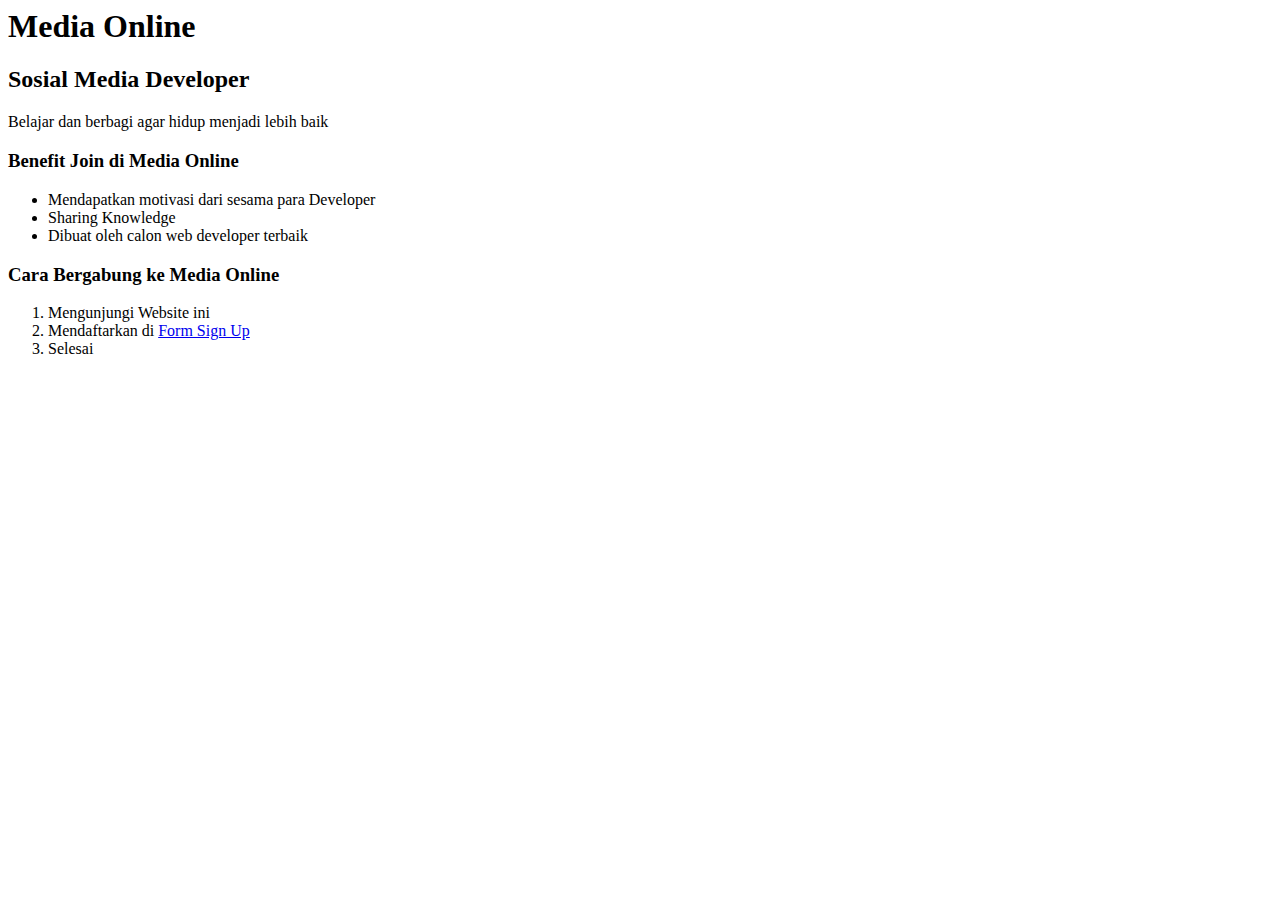
<file: Hari 1/index.html>
<html lang="en">
  <head>
    <meta charset="UTF-8" />
    <meta http-equiv="X-UA-Compatible" content="IE=edge" />
    <meta name="viewport" content="width=device-width, initial-scale=1.0" />
    <title>Media Online</title>
  </head>
  <body>
    <h1>Media Online</h1>
    <h2>Sosial Media Developer</h2>
    <p>Belajar dan berbagi agar hidup menjadi lebih baik</p>
    <h3>Benefit Join di Media Online</h3>
    <ul>
      <li>Mendapatkan motivasi dari sesama para Developer</li>
      <li>Sharing Knowledge</li>
      <li>Dibuat oleh calon web developer terbaik</li>
    </ul>
    <h3>Cara Bergabung ke Media Online</h3>
    <ol>
      <li>Mengunjungi Website ini</li>
      <li>Mendaftarkan di <a href="/form.html">Form Sign Up</a></li>
      <li>Selesai</li>
    </ol>
  </body>
</html>
</file>
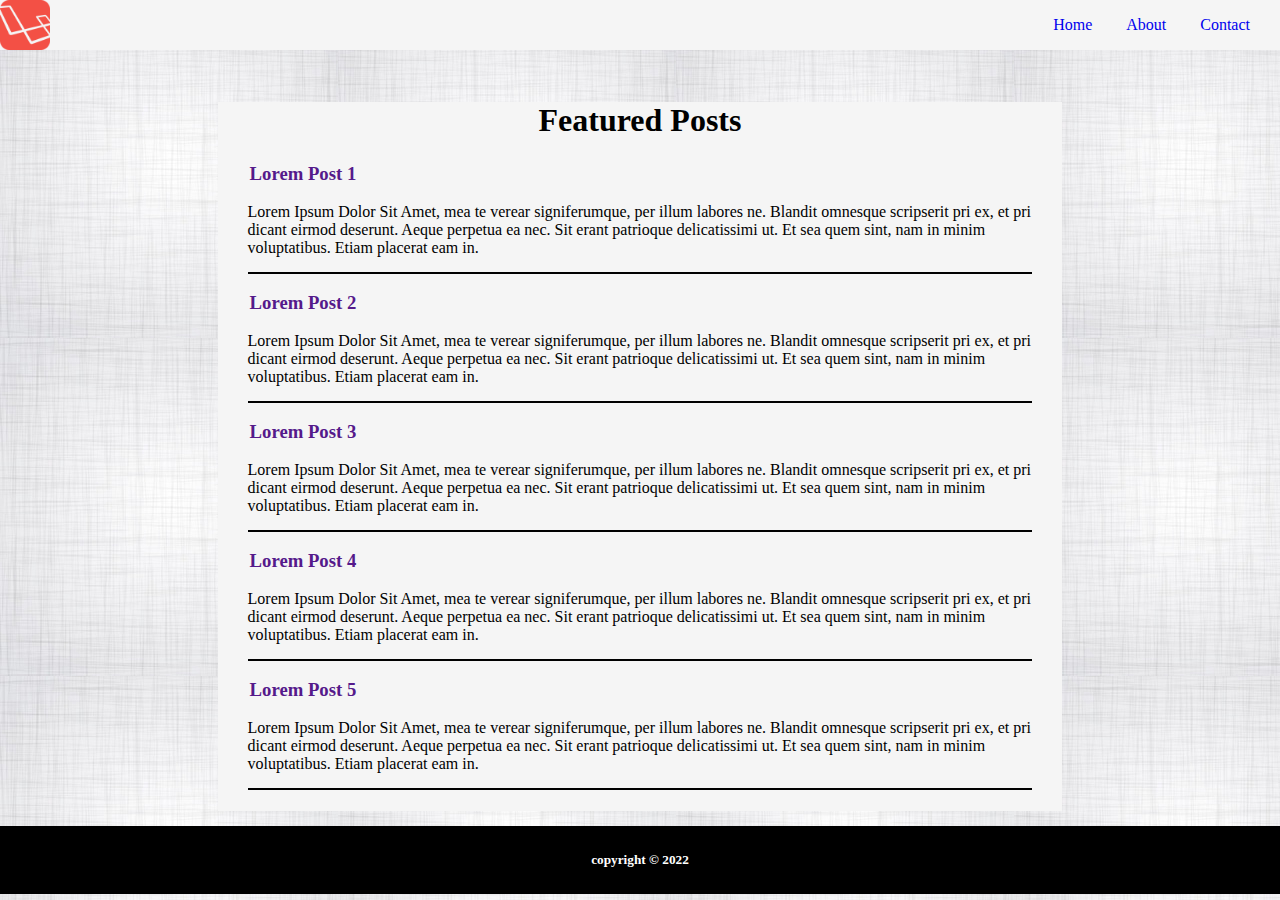
<file: Hari 2/index.html>
<html>
  <head>
    <link href="public/css/style.css" rel="stylesheet" type="text/css" />
    <link
      href="https://fonts.googleapis.com/css?family=Slabo+27px"
      rel="stylesheet"
    />
  </head>
  <body>
    <header>
      <img id="logo" src="public/img/laravel.png" width="50px" />
      <nav>
        <ul>
          <a href="#"><li>Home</li></a>
          <a href="#"><li>About</li></a>
          <a href="#"><li>Contact</li></a>
        </ul>
      </nav>
    </header>
    <section>
      <h1>Featured Posts</h1>
      <div id="article-list">
        <article>
          <a href=""><h3>Lorem Post 1</h3></a>
          <p>
            Lorem Ipsum Dolor Sit Amet, mea te verear signiferumque, per illum
            labores ne. Blandit omnesque scripserit pri ex, et pri dicant eirmod
            deserunt. Aeque perpetua ea nec. Sit erant patrioque delicatissimi
            ut. Et sea quem sint, nam in minim voluptatibus. Etiam placerat eam
            in.
          </p>
        </article>
        <article>
          <a href=""><h3>Lorem Post 2</h3></a>
          <p>
            Lorem Ipsum Dolor Sit Amet, mea te verear signiferumque, per illum
            labores ne. Blandit omnesque scripserit pri ex, et pri dicant eirmod
            deserunt. Aeque perpetua ea nec. Sit erant patrioque delicatissimi
            ut. Et sea quem sint, nam in minim voluptatibus. Etiam placerat eam
            in.
          </p>
        </article>
        <article>
          <a href=""><h3>Lorem Post 3</h3></a>
          <p>
            Lorem Ipsum Dolor Sit Amet, mea te verear signiferumque, per illum
            labores ne. Blandit omnesque scripserit pri ex, et pri dicant eirmod
            deserunt. Aeque perpetua ea nec. Sit erant patrioque delicatissimi
            ut. Et sea quem sint, nam in minim voluptatibus. Etiam placerat eam
            in.
          </p>
        </article>
        <article>
          <a href=""><h3>Lorem Post 4</h3></a>
          <p>
            Lorem Ipsum Dolor Sit Amet, mea te verear signiferumque, per illum
            labores ne. Blandit omnesque scripserit pri ex, et pri dicant eirmod
            deserunt. Aeque perpetua ea nec. Sit erant patrioque delicatissimi
            ut. Et sea quem sint, nam in minim voluptatibus. Etiam placerat eam
            in.
          </p>
        </article>
        <article>
          <a href=""><h3>Lorem Post 5</h3></a>
          <p>
            Lorem Ipsum Dolor Sit Amet, mea te verear signiferumque, per illum
            labores ne. Blandit omnesque scripserit pri ex, et pri dicant eirmod
            deserunt. Aeque perpetua ea nec. Sit erant patrioque delicatissimi
            ut. Et sea quem sint, nam in minim voluptatibus. Etiam placerat eam
            in.
          </p>
        </article>
      </div>
    </section>
    <footer>
      <h5>copyright &copy; 2022</h5>
    </footer>
  </body>
</html>
</file>
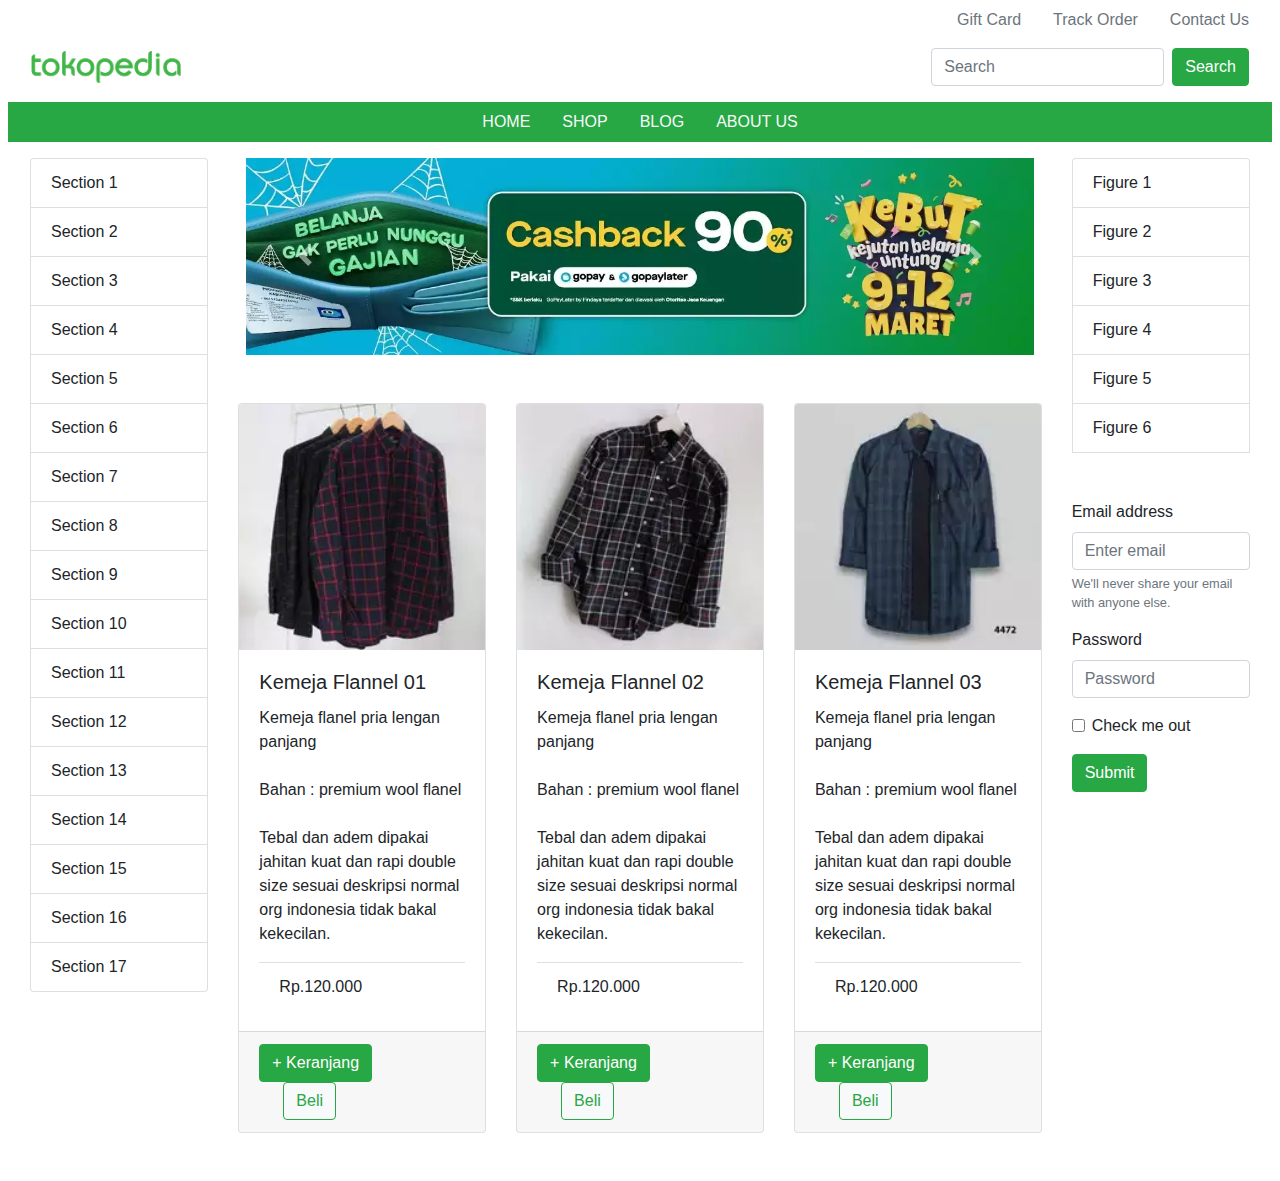
<file: Hari 3/index.html>
<!DOCTYPE html>
<html lang="en">

<head>
  <!-- Required meta tags -->
  <meta charset="utf-8" />
  <meta name="viewport" content="width=device-width, initial-scale=1, shrink-to-fit=no" />

  <!-- Bootstrap CSS -->
  <link rel="stylesheet" href="https://cdn.jsdelivr.net/npm/bootstrap@4.3.1/dist/css/bootstrap.min.css"
    integrity="sha384-ggOyR0iXCbMQv3Xipma34MD+dH/1fQ784/j6cY/iJTQUOhcWr7x9JvoRxT2MZw1T" crossorigin="anonymous">

  <title>Tokopedia</title>
</head>

<body>
  <div class="container-fluid bg-transparent">
    <div class="d-flex justify-content-end">
      <ul class="nav">
        <li class="nav-item">
          <a class="nav-link text-secondary" href="#">Gift Card</a>
        </li>
        <li class="nav-item">
          <a class="nav-link text-secondary" href="#">Track Order</a>
        </li>
        <li class="nav-item">
          <a class="nav-link text-secondary" href="#">Contact Us</a>
        </li>
      </ul>
    </div>
    <nav class="navbar navbar-light bg-transparent">
      <img src="img/tokopedia.png" width="150px" />
      <form class="form-inline">
        <input class="form-control mr-sm-2" type="search" placeholder="Search" aria-label="Search" />
        <button class="btn btn-success my-2 my-sm-0" type="submit">
          Search
        </button>
      </form>
    </nav>
  </div>

  <div class=" d-flex justify-content-center m-2 bg-success">
    <ul class="nav justify-content-center">
      <li class="nav-item">
        <a class="nav-link text-light" href="#">HOME</a>
      </li>
      <li class="nav-item">
        <a class="nav-link text-light" href="#">SHOP</a>
      </li>
      <li class="nav-item">
        <a class="nav-link text-light" href="#">BLOG</a>
      </li>
      <li class="nav-item">
        <a class="nav-link text-light" href="#">ABOUT US</a>
      </li>
    </ul>
  </div>

  <div class="container-fluid m-auto row">
    <div class="col-2 mt-2">
      <ul class="list-group">
        <li class="list-group-item">Section 1</li>
        <li class="list-group-item">Section 2</li>
        <li class="list-group-item">Section 3</li>
        <li class="list-group-item">Section 4</li>
        <li class="list-group-item">Section 5</li>
        <li class="list-group-item">Section 6</li>
        <li class="list-group-item">Section 7</li>
        <li class="list-group-item">Section 8</li>
        <li class="list-group-item">Section 9</li>
        <li class="list-group-item">Section 10</li>
        <li class="list-group-item">Section 11</li>
        <li class="list-group-item">Section 12</li>
        <li class="list-group-item">Section 13</li>
        <li class="list-group-item">Section 14</li>
        <li class="list-group-item">Section 15</li>
        <li class="list-group-item">Section 16</li>
        <li class="list-group-item">Section 17</li>
      </ul>
    </div>
    <div class="col-8">
      <div id="carouselExampleInterval" class="carousel slide m-2" data-ride="carousel">
        <div class="carousel-inner">
          <div class="carousel-item active" data-interval="10000">
            <img src="img/2700a9e9-f0d8-4226-a95b-0105973c11aa.jpg.webp" class="d-block w-100" alt="..." />
          </div>
          <div class="carousel-item" data-interval="2000">
            <img src="img/8a70f782-8ecc-4fd0-b8e3-4e81815cd918.jpg.webp" class="d-block w-100" alt="..." />
          </div>
          <div class="carousel-item">
            <img src="img/74d32a7f-6a2d-49a3-b325-114de4b055c5.jpg.webp" class="d-block w-100" alt="..." />
          </div>
        </div>
        <a class="carousel-control-prev" href="#carouselExampleInterval" role="button" data-slide="prev">
          <span class="carousel-control-prev-icon" aria-hidden="true"></span>
          <span class="sr-only">Previous</span>
        </a>
        <a class="carousel-control-next" href="#carouselExampleInterval" role="button" data-slide="next">
          <span class="carousel-control-next-icon" aria-hidden="true"></span>
          <span class="sr-only">Next</span>
        </a>
      </div>
      <!-- Card Deck -->
      <div class="card-deck my-5">
        <div class="card">
          <img src="img/flannel.webp" class="card-img-top " alt="..." />
          <div class="card-body ">
            <h5 class="card-title">Kemeja Flannel 01</h5>
            <p class="card-text">
              Kemeja flanel pria lengan panjang <br> <br>
              Bahan : premium wool flanel <br><br>
              Tebal dan adem dipakai
              jahitan kuat dan rapi double
              size sesuai deskripsi normal org indonesia tidak bakal kekecilan.
            </p>
            <ul class="list-group list-group-flush">
              <li class="list-group-item">Rp.120.000</li>
          </div>
          <div class="card-footer">
            <button class="btn btn-success mr-4" type="submit">
              + Keranjang
            </button>
            <button class="btn btn-success bg-light text-success ml-4" type="submit">
              Beli
            </button>
          </div>
        </div>
        <div class="card">
          <img src="img/flannel(1).webp" class="card-img-top" alt="..." />
          <div class="card-body ">
            <h5 class="card-title">Kemeja Flannel 02</h5>
            <p class="card-text">
              Kemeja flanel pria lengan panjang <br> <br>
              Bahan : premium wool flanel <br><br>
              Tebal dan adem dipakai
              jahitan kuat dan rapi double
              size sesuai deskripsi normal org indonesia tidak bakal kekecilan.
            </p>
            <ul class="list-group list-group-flush">
              <li class="list-group-item">Rp.120.000</li>
          </div>
          <div class="card-footer">
            <button class="btn btn-success mr-4" type="submit">
              + Keranjang
            </button>
            <button class="btn btn-success bg-light text-success ml-4" type="submit">
              Beli
            </button>
          </div>
        </div>
        <div class="card">
          <img src="img/flannel(2).webp" class="card-img-top" alt="..." />
          <div class="card-body ">
            <h5 class="card-title">Kemeja Flannel 03</h5>
            <p class="card-text">
              Kemeja flanel pria lengan panjang <br> <br>
              Bahan : premium wool flanel <br><br>
              Tebal dan adem dipakai
              jahitan kuat dan rapi double
              size sesuai deskripsi normal org indonesia tidak bakal kekecilan.
            </p>
            <ul class="list-group list-group-flush">
              <li class="list-group-item">Rp.120.000</li>
          </div>
          <div class="card-footer">
            <button class="btn btn-success mr-4" type="submit">
              + Keranjang
            </button>
            <button class="btn btn-success bg-light text-success ml-4" type="submit">
              Beli
            </button>
          </div>
        </div>
      </div>
    </div>
    <div class="col-2 mt-2">
      <li class="list-group-item">Figure 1</li>
      <li class="list-group-item">Figure 2</li>
      <li class="list-group-item">Figure 3</li>
      <li class="list-group-item">Figure 4</li>
      <li class="list-group-item">Figure 5</li>
      <li class="list-group-item">Figure 6</li>
      <form>
        <div class="form-group mt-5">
          <label for="exampleInputEmail1">Email address</label>
          <input type="email" class="form-control" id="exampleInputEmail1" aria-describedby="emailHelp"
            placeholder="Enter email">
          <small id="emailHelp" class="form-text text-muted">We'll never share your email with anyone else.</small>
        </div>
        <div class="form-group">
          <label for="exampleInputPassword1">Password</label>
          <input type="password" class="form-control" id="exampleInputPassword1" placeholder="Password">
        </div>
        <div class="form-group form-check">
          <input type="checkbox" class="form-check-input" id="exampleCheck1">
          <label class="form-check-label" for="exampleCheck1">Check me out</label>
        </div>
        <button type="submit" class="btn btn-success">Submit</button>
      </form>
    </div>
  </div>

  <!-- Optional JavaScript; choose one of the two! -->

  <!-- Option 1: jQuery and Bootstrap Bundle (includes Popper) -->
  <script src="https://code.jquery.com/jquery-3.5.1.slim.min.js"
    integrity="sha384-DfXdz2htPH0lsSSs5nCTpuj/zy4C+OGpamoFVy38MVBnE+IbbVYUew+OrCXaRkfj"
    crossorigin="anonymous"></script>
  <script src="https://cdn.jsdelivr.net/npm/bootstrap@4.5.3/dist/js/bootstrap.bundle.min.js"
    integrity="sha384-ho+j7jyWK8fNQe+A12Hb8AhRq26LrZ/JpcUGGOn+Y7RsweNrtN/tE3MoK7ZeZDyx"
    crossorigin="anonymous"></script>

  <!-- Option 2: jQuery, Popper.js, and Bootstrap JS
    <script src="https://code.jquery.com/jquery-3.5.1.slim.min.js" integrity="sha384-DfXdz2htPH0lsSSs5nCTpuj/zy4C+OGpamoFVy38MVBnE+IbbVYUew+OrCXaRkfj" crossorigin="anonymous"></script>
    <script src="https://cdn.jsdelivr.net/npm/popper.js@1.16.1/dist/umd/popper.min.js" integrity="sha384-9/reFTGAW83EW2RDu2S0VKaIzap3H66lZH81PoYlFhbGU+6BZp6G7niu735Sk7lN" crossorigin="anonymous"></script>
    <script src="https://cdn.jsdelivr.net/npm/bootstrap@4.5.3/dist/js/bootstrap.min.js" integrity="sha384-w1Q4orYjBQndcko6MimVbzY0tgp4pWB4lZ7lr30WKz0vr/aWKhXdBNmNb5D92v7s" crossorigin="anonymous"></script>
    -->
</body>

</html>
</file>
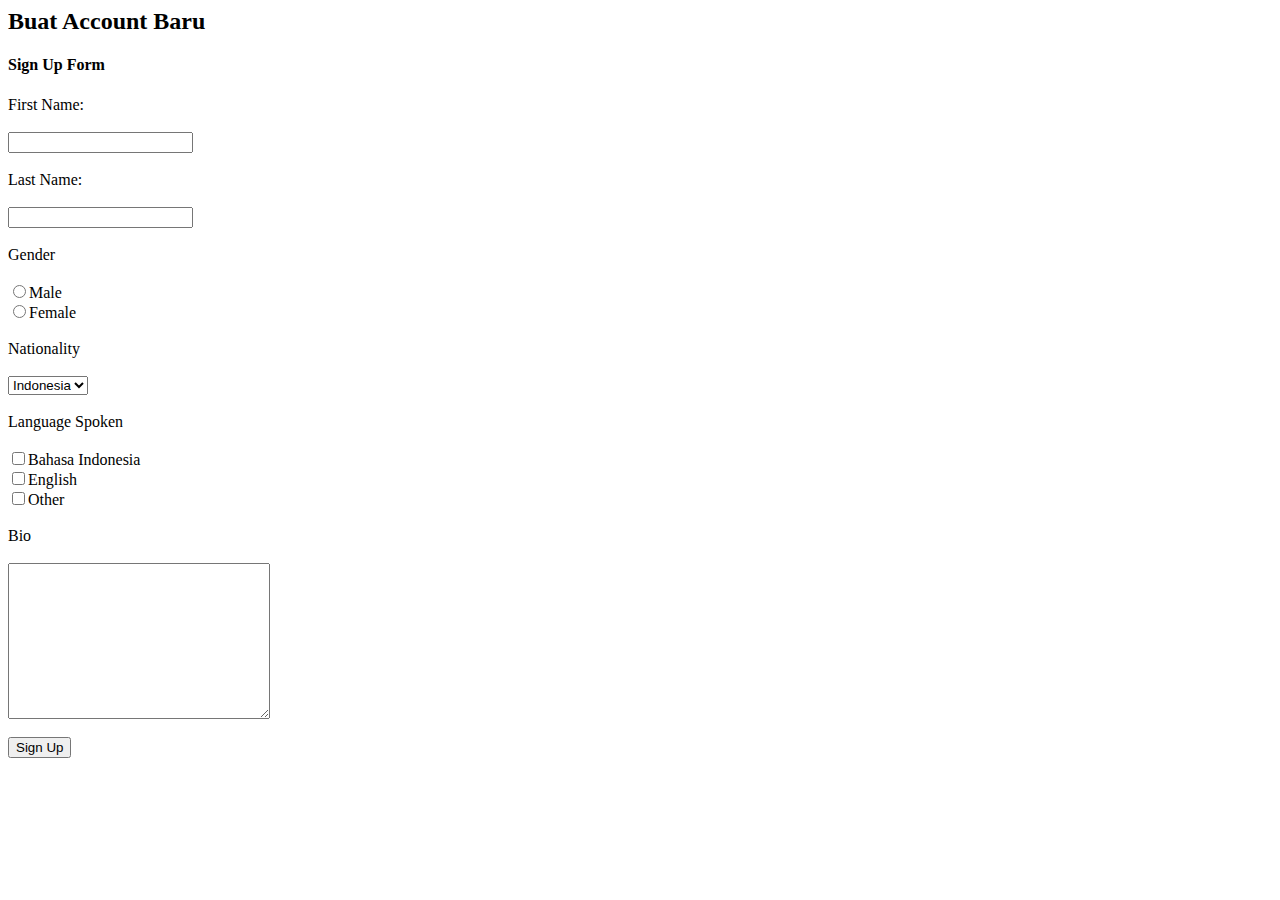
<file: Hari 1/form.html>
<html lang="en">

<head>
  <meta charset="UTF-8" />
  <meta http-equiv="X-UA-Compatible" content="IE=edge" />
  <meta name="viewport" content="width=device-width, initial-scale=1.0" />
  <title>Sign Up</title>
</head>

<body>
  <h2>Buat Account Baru</h2>
  <h4>Sign Up Form</h4>
  <form action="/welcome.html">
    <label for="">First Name:</label><br /><br />
    <input type="text" /><br /><br />
    <label for="">Last Name:</label><br /><br />
    <input type="text" /><br /><br />
    <label for="">Gender</label> <br /><br />
    <input type="radio" />Male <br />
    <input type="radio" />Female <br /><br />
    <label for="">Nationality</label><br /><br />
    <select name="nationality">
      <option value="Indonesia">Indonesia</option>
      <option value="Amerika">Amerika</option>
      <option value="Inggris">Inggris</option>
    </select><br /><br />
    <label for="">Language Spoken</label><br /><br />
    <input type="checkbox" />Bahasa Indonesia <br />
    <input type="checkbox" />English<br />
    <input type="checkbox" />Other <br /><br />
    <label for="">Bio</label><br /><br />
    <textarea name="bio" cols="30" rows="10"></textarea><br /><br />
    <input type="submit" value="Sign Up" />
  </form>
</body>

</html>
</file>
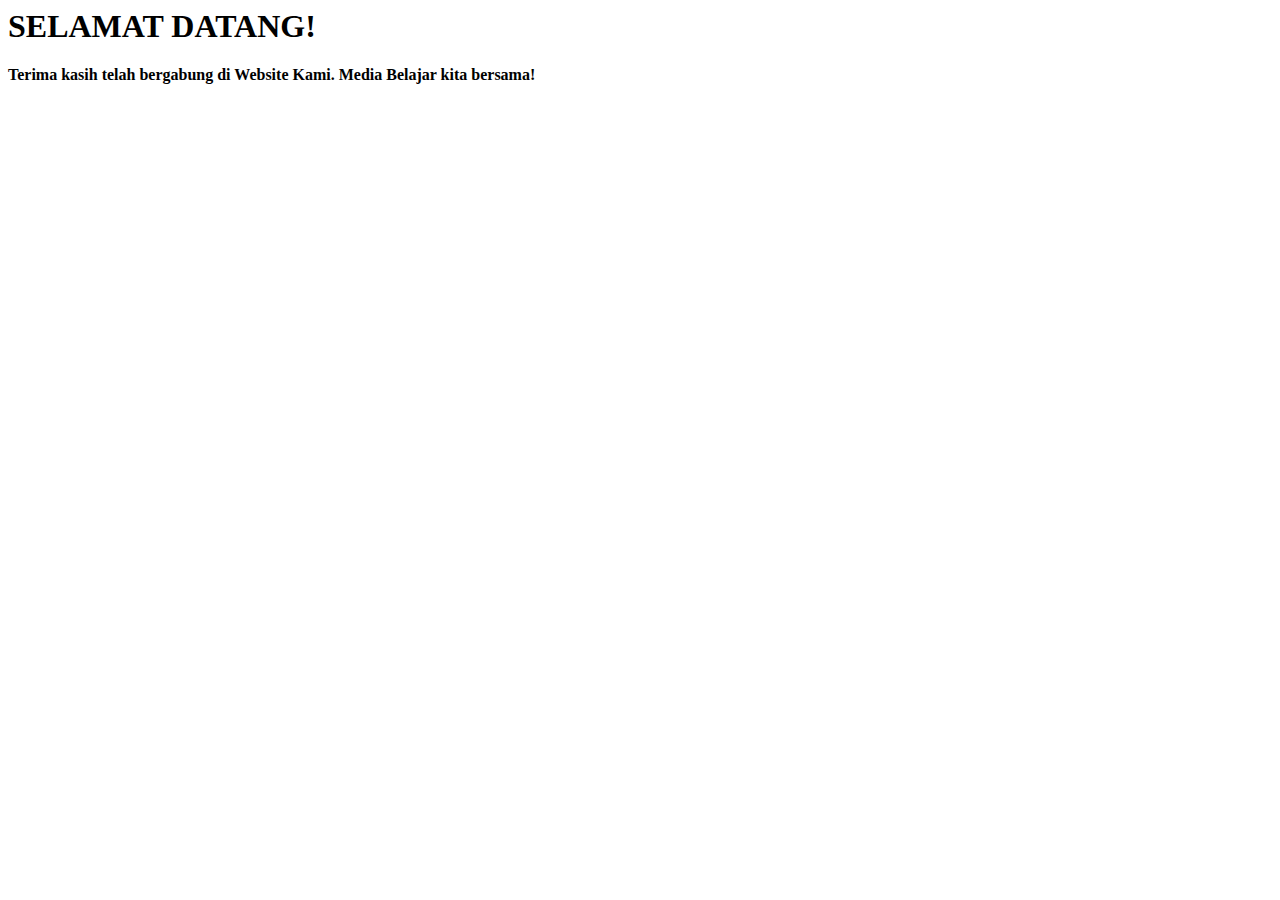
<file: Hari 1/welcome.html>
<html lang="en">
  <head>
    <meta charset="UTF-8" />
    <meta http-equiv="X-UA-Compatible" content="IE=edge" />
    <meta name="viewport" content="width=device-width, initial-scale=1.0" />
    <title>Welcome</title>
  </head>
  <body>
    <h1>SELAMAT DATANG!</h1>
    <h4>
      Terima kasih telah bergabung di Website Kami. Media Belajar kita bersama!
    </h4>
  </body>
</html>
</file>
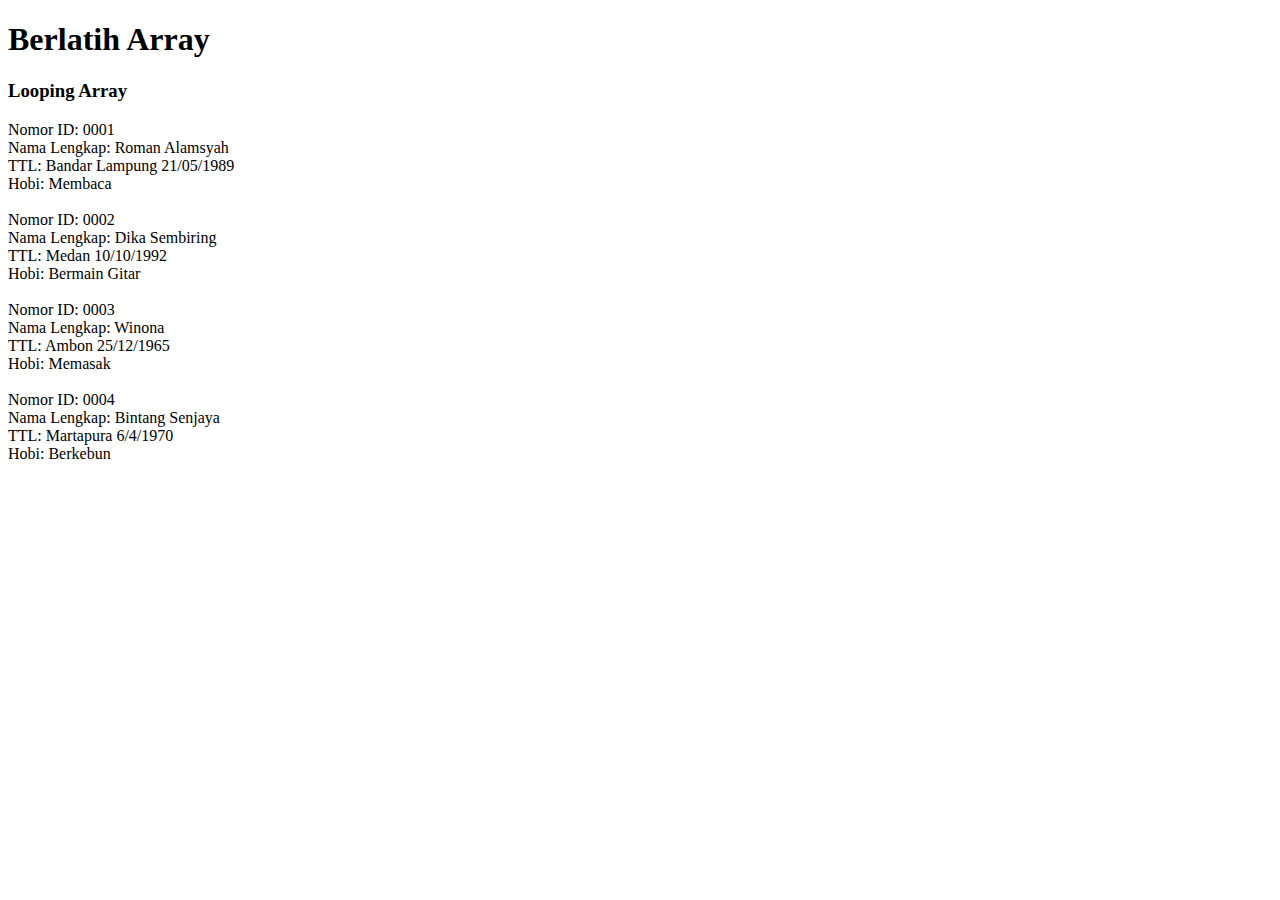
<file: Hari 4/array.html>
<!DOCTYPE html>
<html lang="en">

<head>
    <meta charset="UTF-8">
    <meta name="viewport" content="width=device-width, initial-scale=1.0">
    <meta http-equiv="X-UA-Compatible" content="ie=edge">
    <title>Array</title>
</head>

<body>

    <h1>Berlatih Array</h1>


    <h3>Looping Array</h3>
    <div id="jawaban1"></div>


    <script>

        /* 
             SOAL NO. 1 LOOPING PADA ARRAY
             Buatlah sebuah fungsi dengan nama dataHandling() dengan sebuah parameter untuk menerima argumen. Argumen yang akan diterima 
 adalah sebuah 
             array yang berisi beberapa array sejumlah n. Contoh input dapat dilihat dibawah:
 
             var input = [
                 ["0001", "Roman Alamsyah", "Bandar Lampung", "21/05/1989", "Membaca"],
                 ["0002", "Dika Sembiring", "Medan", "10/10/1992", "Bermain Gitar"],
                 ["0003", "Winona", "Ambon", "25/12/1965", "Memasak"],
                 ["0004", "Bintang Senjaya", "Martapura", "6/4/1970", "Berkebun"]
             ]
 
             Tugas kamu adalah mengimplementasikan fungsi dataHandling agar dapat menampilkan data-data pada dari argumen seperti di bawah ini:
 
             Nomor ID:  0001
             Nama Lengkap:  Roman Alamsyah
             TTL:  Bandar Lampung 21/05/1989
             Hobi:  Membaca
 
             Nomor ID:  0002
             Nama Lengkap:  Dika Sembiring
             TTL:  Medan 10/10/1992
             Hobi:  Bermain Gitar
 
             Nomor ID:  0003
             Nama Lengkap:  Winona
             TTL:  Ambon 25/12/1965
             Hobi:  Memasak
 
             Nomor ID:  0004
             Nama Lengkap:  Bintang Senjaya
             TTL:  Martapura 6/4/1970
             Hobi:  Berkebun
 
         */

        var input = [
            ["0001", "Roman Alamsyah", "Bandar Lampung", "21/05/1989", "Membaca"],
            ["0002", "Dika Sembiring", "Medan", "10/10/1992", "Bermain Gitar"],
            ["0003", "Winona", "Ambon", "25/12/1965", "Memasak"],
            ["0004", "Bintang Senjaya", "Martapura", "6/4/1970", "Berkebun"]
        ]

        // Code kamu di sini, lakukan looping terhadap input di atas
        function dataHandling(array) {
            var isi = '';
            for (var i = 0; i < array.length; i++) {
                isi += 'Nomor ID: ' + array[i][0] + '<br>Nama Lengkap: ' + array[i][1] + '<br>TTL: ' + array[i][2] + ' ' + array[i][3] + '<br>Hobi: ' + array[i][4] + '<br><br>';
            }
            return isi;
        }


        var jawaban1 = dataHandling(input); // =  Isikan outputnya di sini

        document.getElementById("jawaban1").innerHTML = jawaban1

    </script>

</body>

</html>
</file>
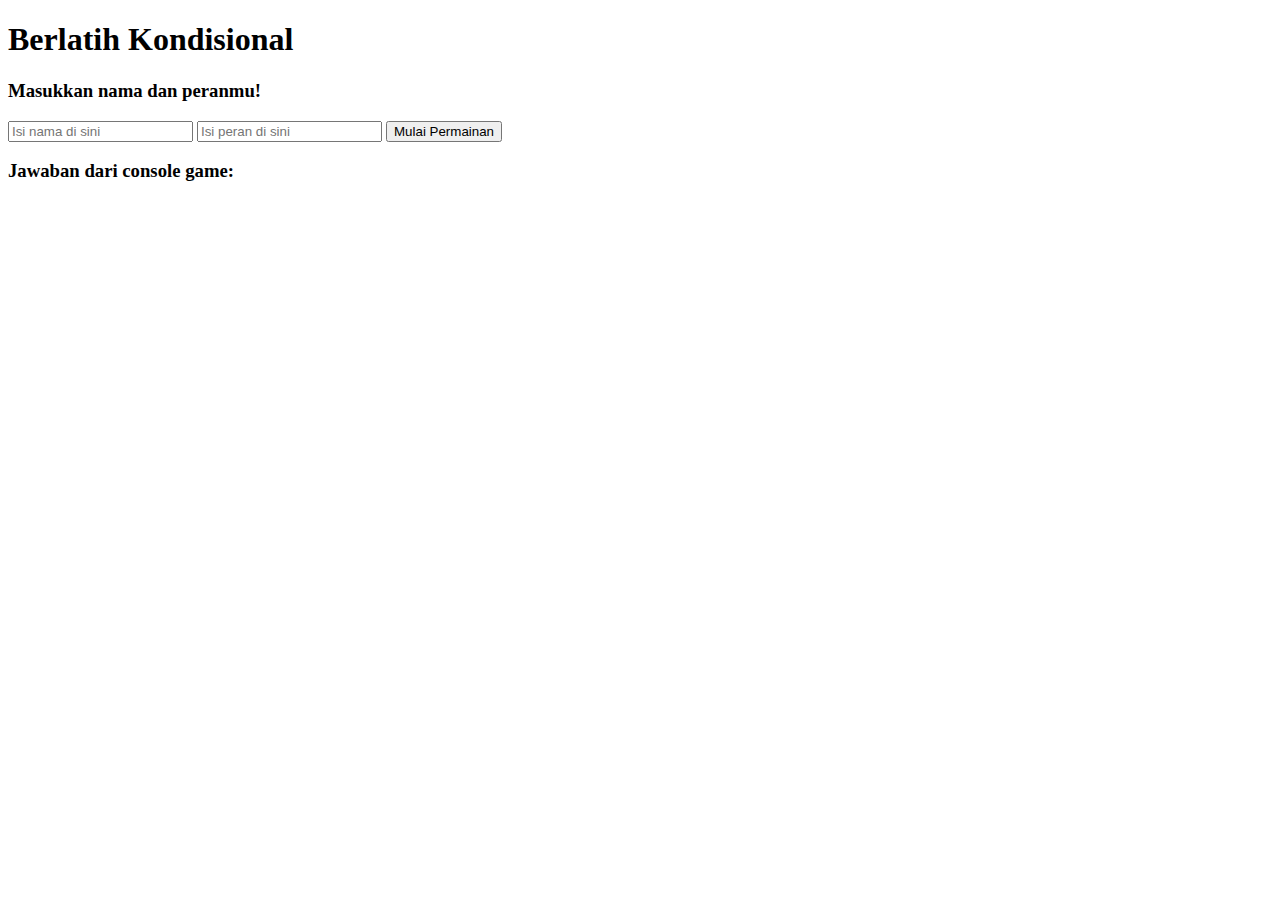
<file: Hari 4/conditional.html>
<!DOCTYPE html>
<html lang="en">

<head>
    <meta charset="UTF-8">
    <meta name="viewport" content="width=device-width, initial-scale=1.0">
    <meta http-equiv="X-UA-Compatible" content="ie=edge">
    <title>Conditional HTML</title>
</head>

<body>
    <h1>Berlatih Kondisional</h1>

    <h3>Masukkan nama dan peranmu!</h3>
    <form action="#" id="formConditional">
        <input type="text" id="name" placeholder="Isi nama di sini">
        <input type="text" id="role" placeholder="Isi peran di sini">
        <input type="submit" value="Mulai Permainan">
    </form>

    <h3>Jawaban dari console game: </h3>
    <div id="jawaban">

    </div>
</body>

<script>

    var form = document.getElementById("formConditional")
    var jawaban = document.getElementById("jawaban")

    form.addEventListener("submit", function (e) {
        e.preventDefault()

        /* 
            ATURAN PERMAINAN 
            // Output untuk Input nama = '' dan peran = ''
            // => "Nama harus diisi!"
    
            //Output untuk input jika nama != '' dan peran = ''
            // => "Halo Mikael, Pilih peranmu untuk memulai game!"
    
            //Output untuk Input jika nama != '' dan peran 'Penyihir'
            // => "Selamat datang di Dunia Werewolf, Nina"
            // => "Halo Penyihir Nina, kamu dapat melihat siapa yang menjadi Werewolf!"
    
            //Output untuk Input jika nama != '' dan peran 'Werewolf'
            // => "Selamat datang di Dunia Werewolf, Danu"
            // "Halo Werewolf Danu, kamu dapat memilih siapa yang akan kamu makan malam ini!"
    
            //Output untuk Input jika nama != '' dan peran 'Rakjel'
            // => "Selamat datang di Dunia Werewolf, Zero"
            // => "Halo Rakjel Zero, Kamu menjadi rakyat jelata "
    
            PETUNJUK MENGERJAKAN
            1. Buat Kondisional agar output dari konsol sesuai yang diharapkan
            2. masukkan lah jawaban dari kondisi yang diberikan oleh User ke dalam variabel jawabanKonsol
        */

        // Tuliskan Code kamu di sini
        var name = document.getElementById("name").value
        var role = document.getElementById("role").value
        // buatlah kondisional berdasarkan dua variabel di atas yaitu name dan role, ketentuannya dapat dibaca di atas
        var output = '';
        if (name === '' && role === '') {
            output = 'Nama harus diisi!';
        }
        else if (name != '') {
            if (role === '') {
                output += 'Halo ' + name + ', Pilih peranmu untuk memulai game!';
            }
            else if (role === 'Penyihir') {
                output += 'Selamat datang di Dunia Werewolf, ' + name + '<br>Halo ' + role + ' ' + name + ', kamu dapat melihat siapa yang menjadi Werewolf!';
            }
            else if (role === 'Werewolf') {
                output += 'Selamat datang di Dunia Werewolf, ' + name + '<br>Halo ' + role + ' ' + name + ', kamu dapat memilih siapa yang akan kamu makan malam ini!';
            }
            else if (role === 'Rakjel') {
                output += 'Selamat datang di Dunia Werewolf, ' + name + '<br>Halo ' + role + ' ' + name + ', kamu menjadi rakyat jelata';
            }
        }



        var jawabanKonsol = output // = jawaban dari kondisional di-assign di sini
        // Code Sampai sini

        jawaban.innerHTML = jawabanKonsol
    })


</script>

</html>
</file>
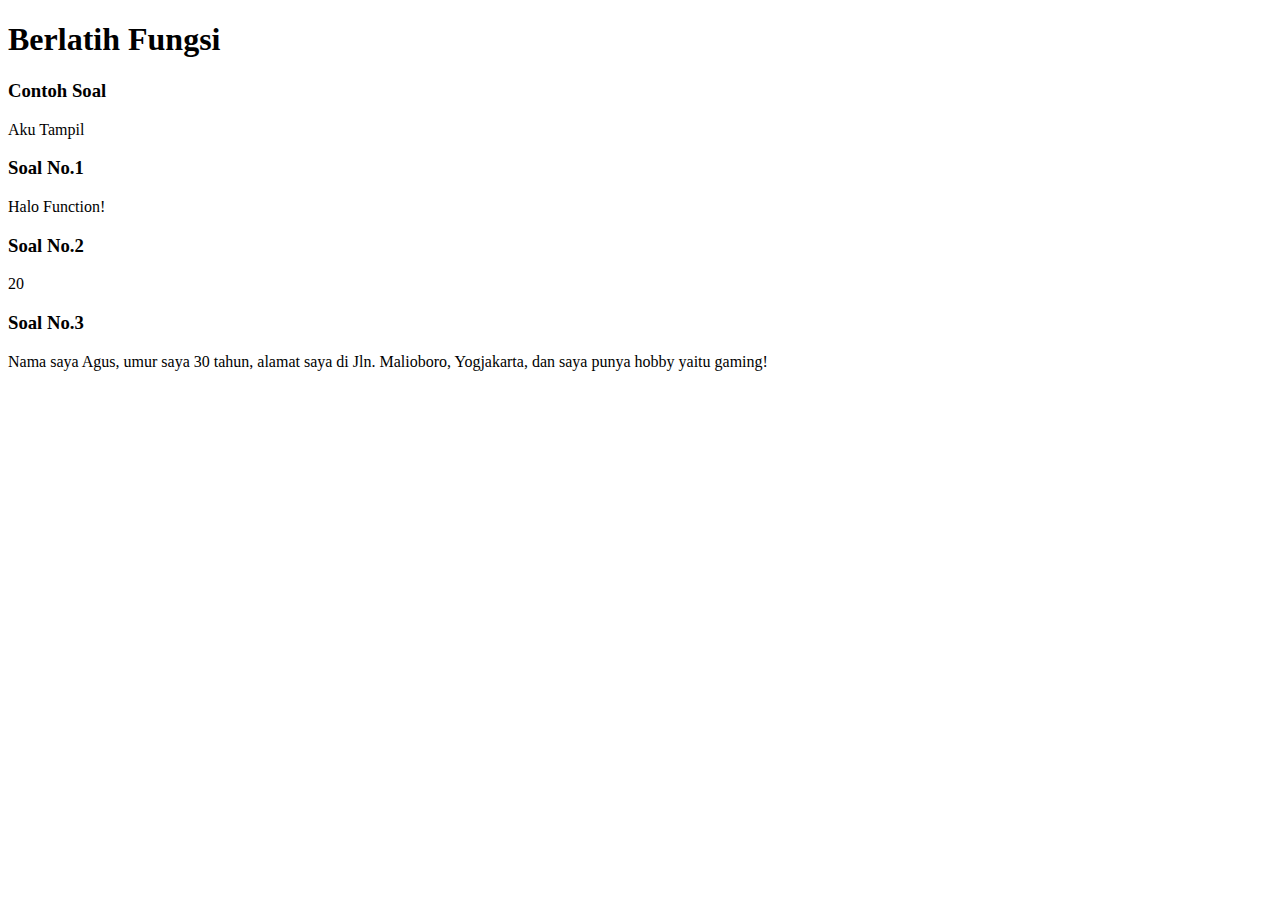
<file: Hari 4/function.html>
<!DOCTYPE html>
<html lang="en">

<head>
    <meta charset="UTF-8">
    <meta name="viewport" content="width=device-width, initial-scale=1.0">
    <meta http-equiv="X-UA-Compatible" content="ie=edge">
    <title>Function</title>
</head>

<body>
    <h1>Berlatih Fungsi</h1>

    <h3>Contoh Soal</h3>
    <div id="contohJawaban">

    </div>

    <h3>Soal No.1</h3>
    <div id="jawaban1">

    </div>

    <h3>Soal No.2</h3>
    <div id="jawaban2">

    </div>

    <h3>Soal No.3</h3>
    <div id="jawaban3">

    </div>

    <script>

        // CONTOH
        // Kamu diminta untuk membuat fungsi bernama tampilkan() untuk menampilkan "Aku Tampil" pada halaman html. 

        // Jawaban CONTOH
        function tampilkan() {
            document.getElementById("contohJawaban").innerHTML = "Aku Tampil"
        }

        //Jalankan function 
        tampilkan()

        // Soal No. 1 Fungsi Teriak
        /* 
            Buatlah sebuah fungsi bernama teriak(), yang mengembalikan nilai berupa "Halo Function!", yang kemudian akan ditampilkan di 
halaman html. Tampilkan dengan cara document.getElementById("jawaban1").innerHTML seperti di CONTOH.
        */


        function teriak() {
            // Tulis Code mulai di sini
            document.getElementById("jawaban1").innerHTML = "Halo Function!";
            // Tampilkan dengan cara document.getElementById("jawaban1").innerHTML seperti di CONTOH.
        }

        // Jalankan function teriak
        teriak()

        // Soal No. 2 Fungsi Kalikan
        /* 
            Buatlah sebuah fungsi bernama kalikan(), yang mengembalikan nilai berupa hasil kali dari dua parameter yang dikirim.
            CONTOH OUTPUT: 
            kalikan(5, 4) akan memberikan output 20
            Tampilkan jawaban dengan cara document.getElementById("jawaban2").innerHTML seperti di CONTOH
        */


        function kalikan(num1, num2) {
            // Code kamu mulai dari sini
            document.getElementById("jawaban2").innerHTML = num1 * num2;


            // Tampilkan jawaban dengan cara document.getElementById("jawaban2").innerHTML seperti di CONTOH
        }



        // Jalankan function kalikan
        kalikan(5, 4)

        // Soal No. 3 Fungsi buatKalimat
        /* 
            Buatlah sebuah fungsi bernama buatKalimat(), yang akan memproses seluruh parameter yang diinput menjadi satu kalimat berikut: 
            "Nama saya [Name], umur saya [Age] tahun, alamat saya di [Address], dan saya punya hobby yaitu [hobby]!"

            CONTOH: 
            var name = "Agus";
            var age = 30;
            var address = "Jln. Malioboro, Yogjakarta";
            var hobby = "gaming";

            var kalimatBaru = buatKalimat(name,age,address,hobby);
            Akan menampilkan : 
            "Nama saya Agus, umur saya 30 tahun, alamat saya di Jln. Malioboro, Yogjakarta, dan saya punya hobby yaitu gaming!"
            Tampilkan dengan cara document.getElementById("jawaban3").innerHTML seperti di CONTOH
        */

        function buatKalimat(name, age, address, hobby) {
            // Code kamu mulai dari sini
            var bio = 'Nama saya ' + name + ', umur saya ' + age + ' tahun, alamat saya di ' + address + ', dan saya punya hobby yaitu ' + hobby + '!'

            document.getElementById("jawaban3").innerHTML = bio
            // Tampilkan dengan cara document.getElementById("jawaban3").innerHTML seperti di CONTOH.
        }


        // Jalankan function buatKalimat
        var name = "Agus";
        var age = 30;
        var address = "Jln. Malioboro, Yogjakarta";
        var hobby = "gaming";
        buatKalimat(name, age, address, hobby);
    </script>
</body>


</html>
</file>
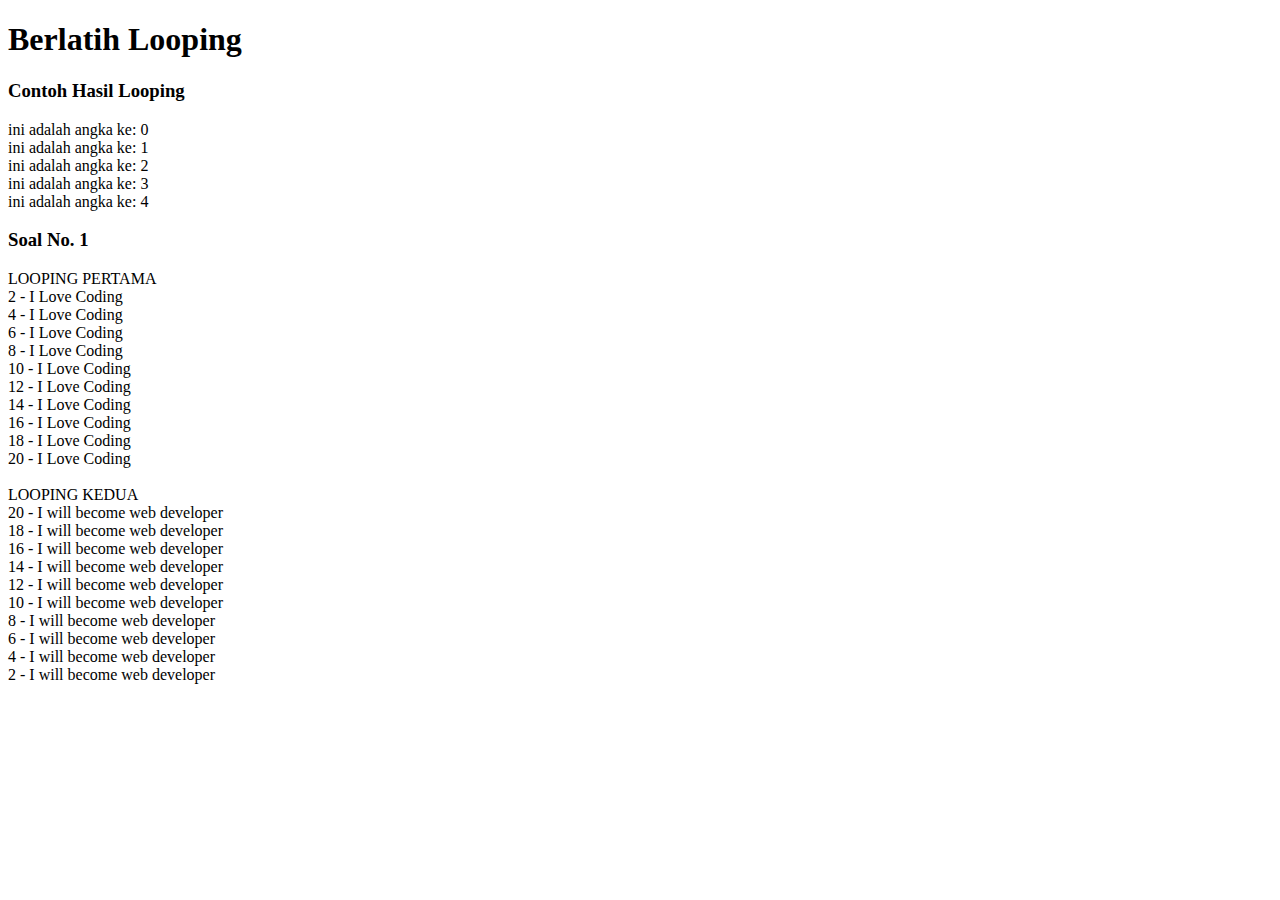
<file: Hari 4/looping.html>
<!DOCTYPE html>
<html lang="en">

<head>
    <meta charset="UTF-8">
    <meta name="viewport" content="width=device-width, initial-scale=1.0">
    <meta http-equiv="X-UA-Compatible" content="ie=edge">
    <title>Looping</title>

</head>

<body>
    <h1>Berlatih Looping</h1>
    <h3>Contoh Hasil Looping</h3>
    <div id="example">

    </div>
    <h3>Soal No. 1</h3>
    <div id="jawaban1">

    </div>


    <script>
        // Contoh untuk melakukan looping dengan for
        var jawabanContoh = ""
        for (var i = 0; i < 5; i++) {
            jawabanContoh += "ini adalah angka ke: " + [i] + "<br>"

        }

        // Driver Code
        document.getElementById("example").innerHTML = jawabanContoh


        // Soal No. 1 Looping menggunakan While
        /* 
            Pada tugas ini kamu diminta untuk melakukan looping dalam JavaScript dengan menggunakan syntax while. Untuk membuat tantangan ini 
lebih menarik,kamu juga diminta untuk membuat suatu looping yang menghitung maju dan menghitung mundur.
    
            OUTPUT :
    
            LOOPING PERTAMA
            2 - I love coding
            4 - I love coding
            6 - I love coding
            8 - I love coding
            10 - I love coding
            12 - I love coding
            14 - I love coding
            16 - I love coding
            18 - I love coding
            20 - I love coding
            LOOPING KEDUA
            20 - I will become web developer
            18 - I will become web developer
            16 - I will become web developer
            14 - I will become web developer
            12 - I will become web developer
            10 - I will become web developer
            8 - I will become web developer
            6 - I will become web developer
            4 - I will become web developer
            2 - I will become web developer
        */
        // Code kamu di sini, lakukan looping dengan while
        var i = 2;
        var loop1 = '';
        var loop2 = '';
        var a = 20

        while (i <= 20) {
            loop1 += i + ' - I Love Coding <br>';
            i += 2;
        }

        while (a >= 2) {
            loop2 += a + ' - I will become web developer <br>';
            a -= 2;
        }

        var jawaban1 = 'LOOPING PERTAMA <br>' + loop1 + '<br>LOOPING KEDUA <br>' + loop2;
        // Driver Code, Jangan diganggu !
        document.getElementById("jawaban1").innerHTML = jawaban1

    </script>
</body>

</html>
</file>
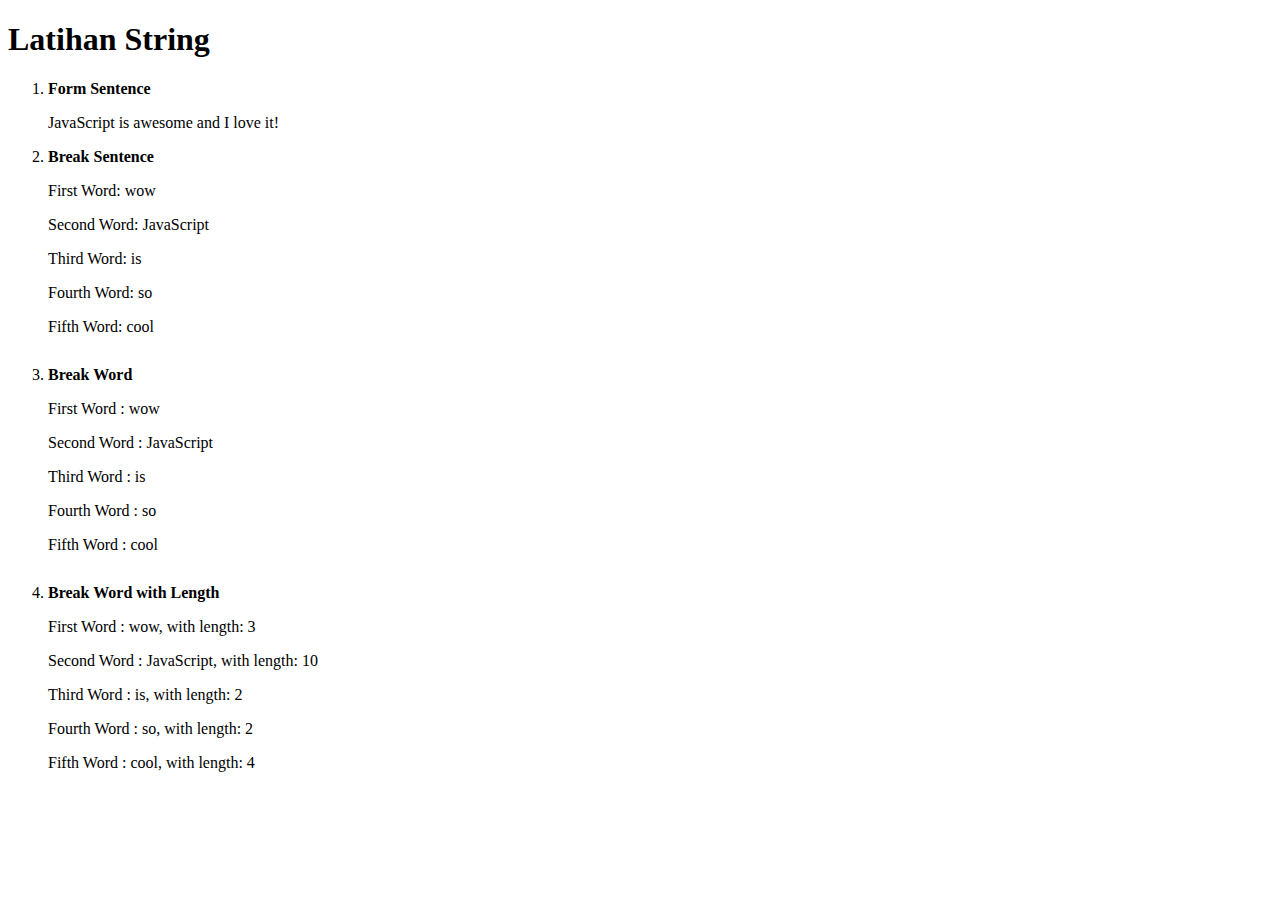
<file: Hari 4/string.html>
<!DOCTYPE html>

<html lang="en">

<head>
    <meta charset="UTF-8">
    <meta name="viewport" content="width=device-width, initial-scale=1.0">
    <meta http-equiv="X-UA-Compatible" content="ie=edge">
    <title>String Exercises</title>
    <style>
        li {
            margin-bottom: 30px;
        }

        label {
            font-weight: bold;
        }
    </style>
</head>

<body>
    <h1>Latihan String</h1>
    <ol>

        <li style="margin-bottom: 10px;">
            <label for="formSentence"> Form Sentence</label>
            <p id="formSentence"></p>
        </li>
        <li>
            <label for="breakSentence">Break Sentence</label>
            <p id="firstWord"></p>
            <p id="secondWord"></p>
            <p id="thirdWord"></p>
            <p id="fourthWord"></p>
            <p id="fifthWord"></p>
        </li>
        <li id="breakWord">
            <label for="breakWord">Break Word</label>
            <p id="firstWord3"></p>
            <p id="secondWord3"></p>
            <p id="thirdWord3"></p>
            <p id="fourthWord3"></p>
            <p id="fifthWord3"></p>
        </li>
        <li id="breakWordWithLength">
            <label for="breakWordWithLength">Break Word with Length</label>
            <p id="firstWord4"></p>
            <p id="secondWord4"></p>
            <p id="thirdWord4"></p>
            <p id="fourthWord4"></p>
            <p id="fifthWord4"></p>
        </li>
    </ol>

    <script>
        // Soal No. 1 Menggabungkan string
        var word = 'JavaScript';
        var second = 'is';
        var third = 'awesome';
        var fourth = 'and';
        var fifth = 'I';
        var sixth = 'love';
        var seventh = 'it!';

        // Buatlah agar kata-kata di atas menjadi kalimat dalam variabel string dengan nama sentence
        var sentence = word + ' ' + second + ' ' + third + ' ' + fourth + ' ' + fifth + ' ' + sixth + ' ' + seventh; //Edit variabel ini sehingga outputnya "Javascript is awesome and I love it!"

        // dari sini code jangan diganggu
        document.getElementById("formSentence").innerHTML = sentence
        // sampai sini code jangan diganggu

        // Soal No. 2 Memecah string dengan mengakses karakter berdasarkan indexnya
        var kalimat = 'wow JavaScript is so cool';
        var contohKataPertama = kalimat[0] + kalimat[1] + kalimat[2]; // ini contohnya
        var kataKedua = kalimat[4] + kalimat[5] + kalimat[6] + kalimat[7] + kalimat[8] + kalimat[9] + kalimat[10] + kalimat[11] + kalimat[12] + kalimat[13];// = Tambahkan sendiri di sini!
        var kataKetiga = kalimat[15] + kalimat[16]; // = Tambahkan sendiri di sini!
        var kataKeempat = kalimat[18] + kalimat[19] // = Tambahkan sendiri di sini!
        var kataKelima = kalimat[21] + kalimat[22] + kalimat[23] + kalimat[24] // = Tambahkan sendiri di sini!

        // -- Dari sini code jangan diganggu!
        document.getElementById("firstWord").innerHTML = "First Word: " + contohKataPertama
        document.getElementById("secondWord").innerHTML = "Second Word: " + kataKedua
        document.getElementById("thirdWord").innerHTML = "Third Word: " + kataKetiga
        document.getElementById("fourthWord").innerHTML = "Fourth Word: " + kataKeempat
        document.getElementById("fifthWord").innerHTML = "Fifth Word: " + kataKelima
        // -- sampai sini code jangan diganggu

        // Soal No. 3  Mengambil sebagian dari string dengan metode substring
        var kalimat3 = 'wow JavaScript is so cool';
        var contohKataPertama3 = kalimat3.substring(0, 3);
        var kataKedua3 = kalimat3.substring(4, 14) // = Tambahkan sendiri di sini!
        var kataKetiga3 = kalimat3.substring(15, 17) // = Tambahkan sendiri di sini!
        var kataKeempat3 = kalimat3.substring(18, 20) // = Tambahkan sendiri di sini!
        var kataKelima3 = kalimat3.substring(21, 25) // = Tambahkan sendiri di sini!

        // -- Dari sini jangan diganggu!
        document.getElementById("firstWord3").innerHTML = "First Word : " + contohKataPertama3
        document.getElementById("secondWord3").innerHTML = "Second Word : " + kataKedua3
        document.getElementById("thirdWord3").innerHTML = "Third Word : " + kataKetiga3
        document.getElementById("fourthWord3").innerHTML = "Fourth Word : " + kataKeempat3
        document.getElementById("fifthWord3").innerHTML = "Fifth Word : " + kataKelima3
        // -- sampai sini jangan diganggu

        // Soal No. 4
        var kalimat4 = 'wow JavaScript is so cool';
        var contohKataPertama4 = kalimat4.substring(0, 3);
        var kataKedua4 = kalimat4.substring(4, 14) // = Tambahkan sendiri di sini!
        var kataKetiga4 = kalimat4.substring(15, 17) // = Tambahkan sendiri di sini!
        var kataKeempat4 = kalimat4.substring(18, 20) // = Tambahkan sendiri di sini!
        var kataKelima4 = kalimat4.substring(21, 25) // = Tambahkan sendiri di sini!

        var panjangKataPertama4 = contohKataPertama4.length; // output nya panjang string "wow" adalah 3
        // Buat variabel baru di sini untuk mendapatkan panjang dari kata selanjutnya : panjangKataKedua4, panjangKataKetiga4, 
        // panjangKataKeempat4, panjangKataKelima4
        var panjangKataKedua4 = kataKedua4.length;
        var panjangKataKetiga4 = kataKetiga4.length;
        var panjangKataKeempat4 = kataKeempat4.length;
        var panjangKataKelima4 = kataKelima4.length;

        document.getElementById("firstWord4").innerHTML = "First Word : " + contohKataPertama4 + ', with length: ' + panjangKataPertama4;
        document.getElementById("secondWord4").innerHTML = "Second Word : " + kataKedua4 + ', with length: ' + panjangKataKedua4;
        // lengkapi sesuai dengan variabel yang kamu buat
        document.getElementById("thirdWord4").innerHTML = "Third Word : " + kataKetiga4 + ', with length: ' + panjangKataKetiga4;
        // lengkapi sesuai dengan variabel yang kamu buat
        document.getElementById("fourthWord4").innerHTML = "Fourth Word : " + kataKeempat4 + ', with length: ' + panjangKataKeempat4;
        // lengkapi sesuai dengan variabel yang kamu buat
        document.getElementById("fifthWord4").innerHTML = "Fifth Word : " + kataKelima4 + ', with length: ' + panjangKataKelima4;
// lengkapi sesuai dengan variabel yang kamu buat


    </script>
</body>

</html>
</file>
<file: Hari 2/public/css/style.css>
body {
  background-image: url(../img/pattern.jpg);
  margin: 0px;
}

header {
  background-color: whitesmoke;
  display: flex;
  justify-content: space-between;
  position: fixed;
  top: 0px;
  width: 100%;
}

ul li {
  list-style-type: none;
  text-decoration: none;
  display: inline-block;
  padding-right: 30px;
}

section {
  background-color: whitesmoke;
  margin: 8% 17% 0% 17%;
}

h1 {
  text-align: center;
}

h3 {
  display: inline-block;
  margin: 2px;
}

#article-list {
  margin: 15px;
  padding: 0px 15px 5px 15px;
}

p {
  border-bottom: 2px solid black;
  padding-bottom: 15px;
}

footer {
  position: static;
  background-color: black;
  padding: 4px;
}

h5 {
  text-align: center;
  color: white;
}
</file>
